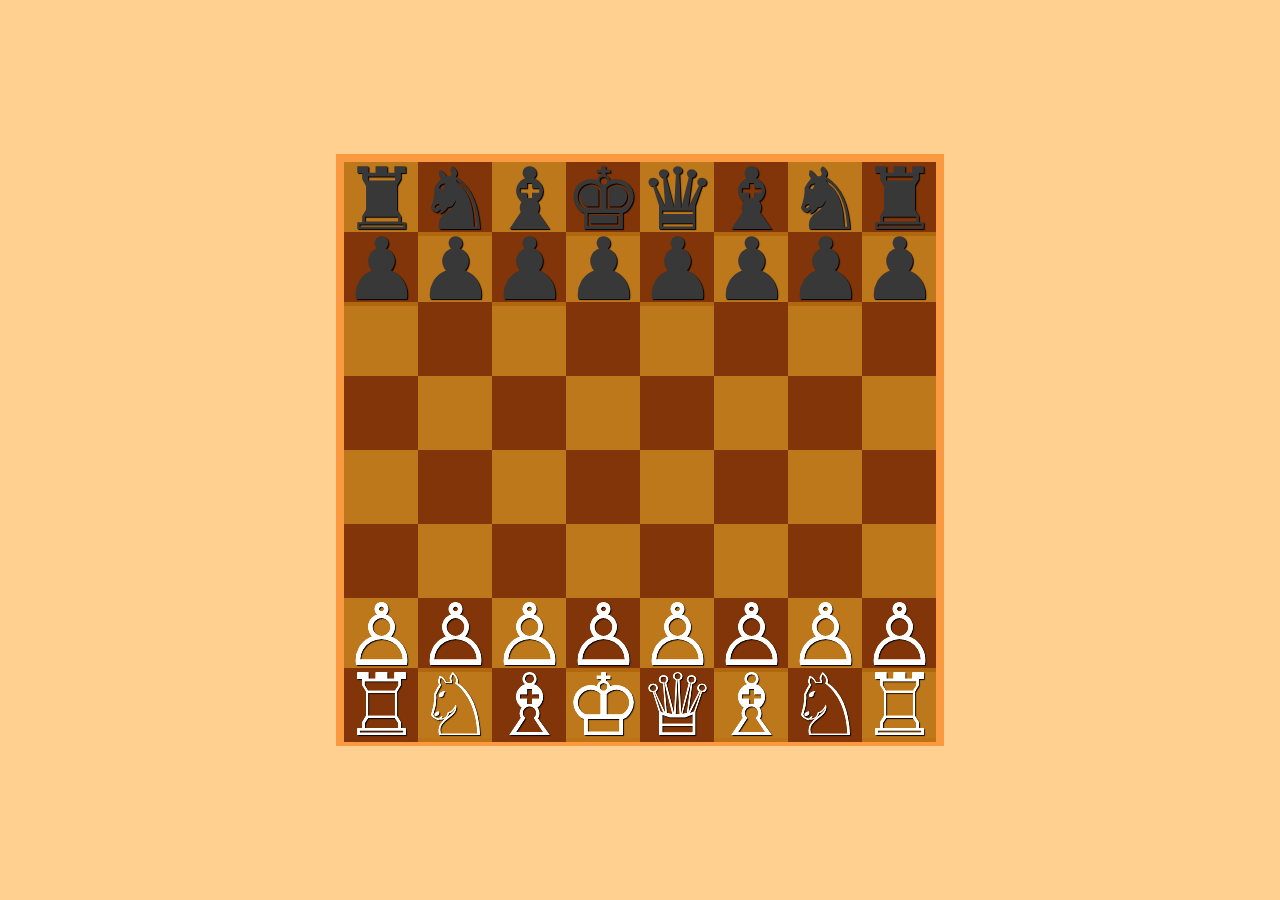
<file: index.html>
<!DOCTYPE html>
<html lang="en">
<head>
  <meta charset="UTF-8">
  <meta http-equiv="X-UA-Compatible" content="IE=edge">
  <meta name="viewport" content="width=device-width, initial-scale=1.0">
  <title>Chess</title>
  <link rel="stylesheet" href="Gstyle.css">
</head>
<body>
  <div id="blackkill">
		<p id="bpawn"></p>
		<p id="brook"></p>
		<p id="bhorse"></p>
		<p id="bbiship"></p>
		<p id="bqueen"></p>
		<p id="bking"></p>
	</div>
	<div id="board"></div>
	<div id="whitekill">
		<p id="wpawn"></p>
		<p id="wrook"></p>
		<p id="whorse"></p>
		<p id="wbiship"></p>
		<p id="wqueen"></p>
		<p id="wking"></p>
	</div>
	<div id="winner"></div>
  <script src="Gscript.js"></script>
</body>
</html>
</file>
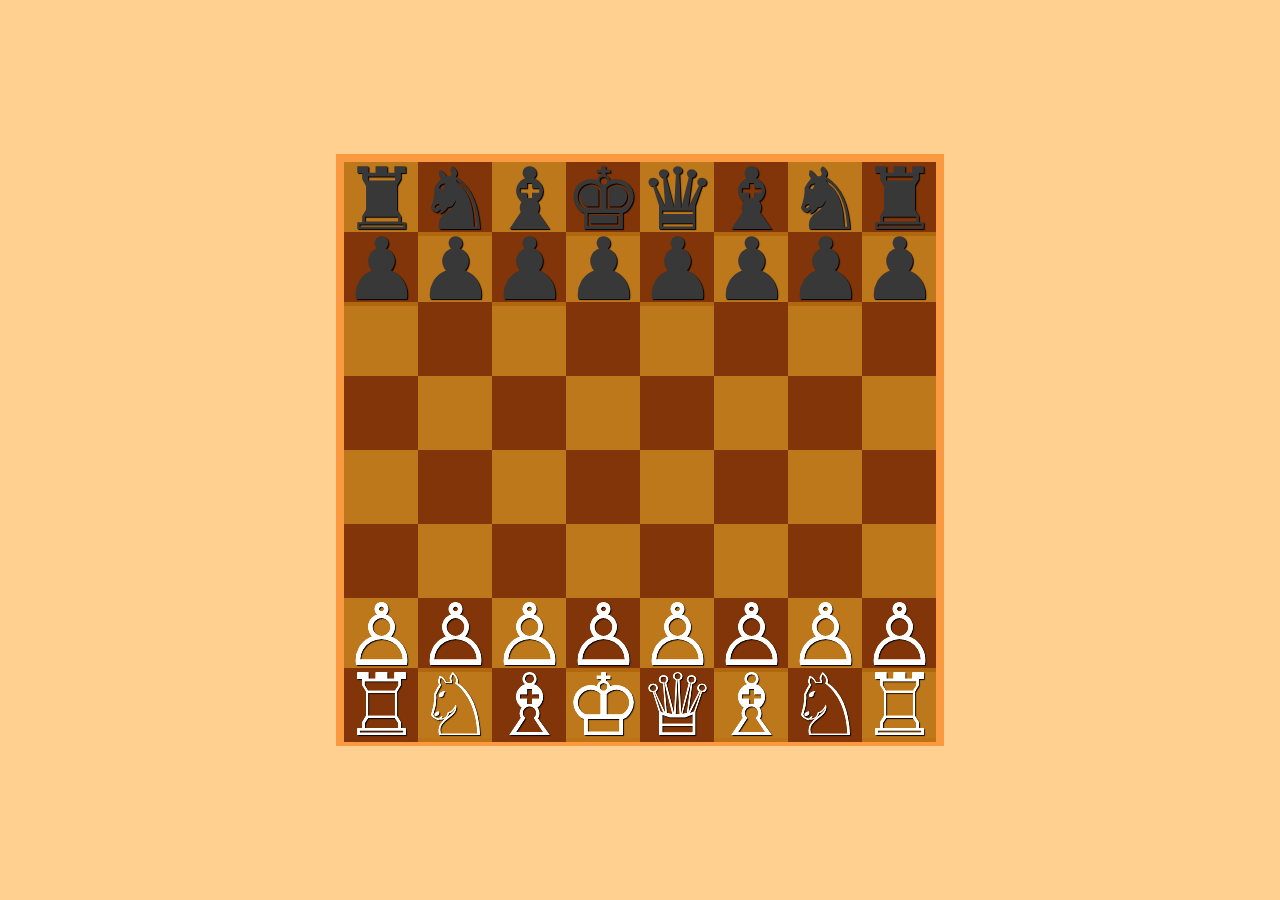
<file: Gindex.html>
<!DOCTYPE html>
<html lang="en">
<head>
  <meta charset="UTF-8">
  <meta http-equiv="X-UA-Compatible" content="IE=edge">
  <meta name="viewport" content="width=device-width, initial-scale=1.0">
  <title>Chess</title>
  <link rel="stylesheet" href="Gstyle.css">
</head>
<body>
  <div id="blackkill">
		<p id="bpawn"></p>
		<p id="brook"></p>
		<p id="bhorse"></p>
		<p id="bbiship"></p>
		<p id="bqueen"></p>
		<p id="bking"></p>
	</div>
	<div id="board"></div>
	<div id="whitekill">
		<p id="wpawn"></p>
		<p id="wrook"></p>
		<p id="whorse"></p>
		<p id="wbiship"></p>
		<p id="wqueen"></p>
		<p id="wking"></p>
	</div>
	<div id="winner"></div>
  <script src="Gscript.js"></script>
</body>
</html>
</file>
<file: Gstyle.css>
* {
	margin: 0;
	padding: 0;
	transition: 0.2s ease;
}

body {
	display: flex;
	justify-content: center;
	align-items: center;
	width: 100vw;
	height: 100vh;
  background-color: rgba(255, 149, 0, 0.441);
}

#board{
	outline: 8px solid rgb(249, 153, 64);
}

.box {
	display: inline-flex;
	width: 8vh;
	height: 8vh;
	border: 1px solid rgba(221, 0, 0, 0);
	justify-content: center;
	align-items: center;
	cursor: pointer;
}


#blackkill p,
#whitekill p {
	font-size: 3em;
	letter-spacing: -40px;
	text-shadow: -1px -1px 0px black;
}

#blackkill,
#whitekill {
	width: 16vh;
	height: 65vh;
	color: rgb(255, 255, 255);
}

#blackkill {
	color: rgb(62, 60, 60);
}

.row {
	margin-bottom: -4px;
}

.row:nth-child(odd) .box:nth-child(odd),
.row:nth-child(even) .box:nth-child(even) {
	background-color: rgba(140, 84, 11, 0.893);
	filter: brightness(1.3);
}

.row:nth-child(odd) .box:nth-child(even),
.row:nth-child(even) .box:nth-child(odd) {
	background-color: #632906;
	filter: brightness(1.3);
}

p.p {
	font-size: 9.5vh;
	color: rgb(255, 255, 255);
	text-shadow: 1px 1px 1px black;
}

.black p {
	color: rgb(44, 43, 43);
}

#winner {
	width: 100vw;
	height: 100vh;
	position: absolute;
	background-color: rgba(0, 0, 0, 0.8);
	display: none;
	justify-content: center;
	align-items: center;
}

#winner p {
	font-size: 3em;
	color: whitesmoke;
}
</file>
